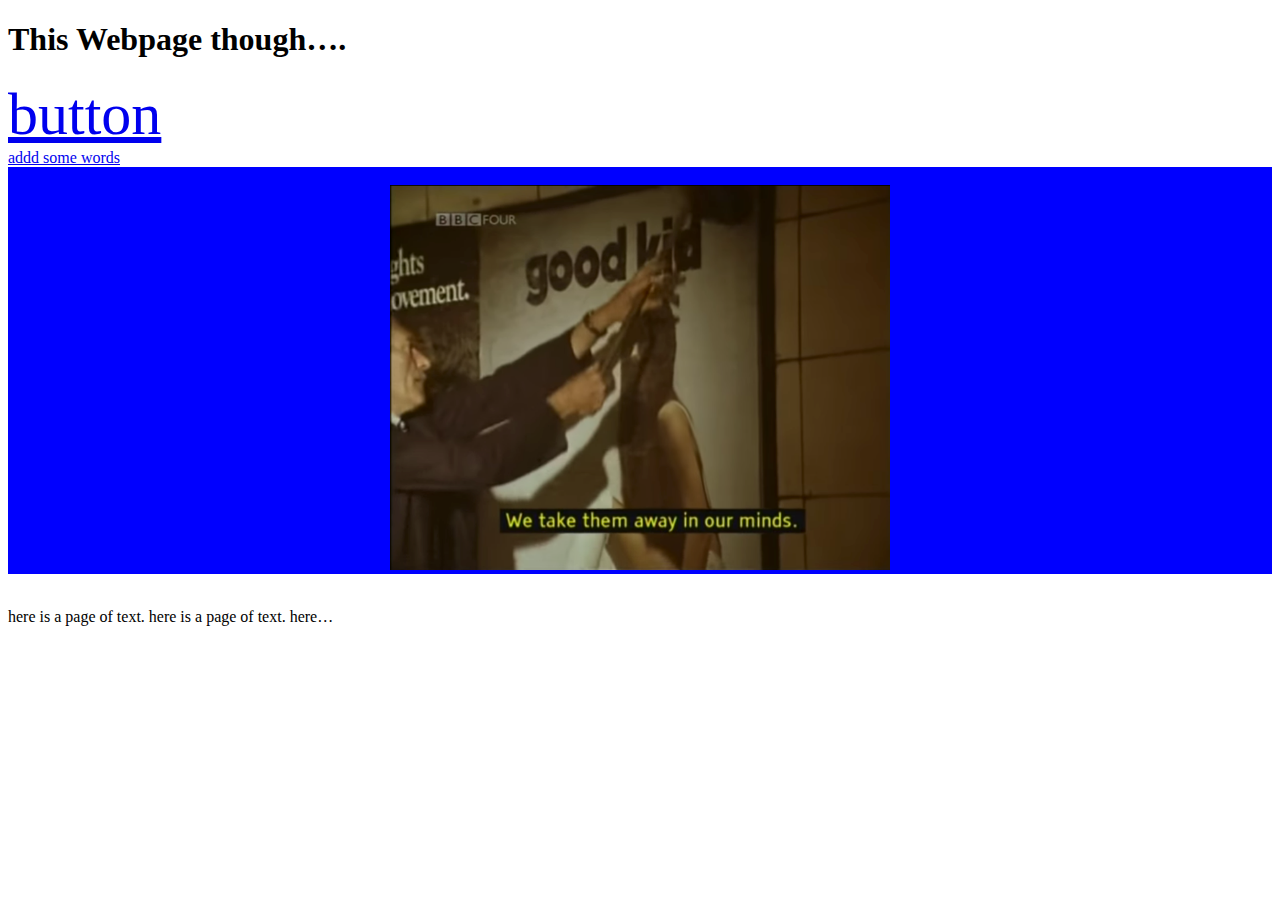
<file: week01/code/index.html>
<!DOCTYPE html>
<html>
<head>
		<title> 🖥 Intro to Web - Week 01</title>
	</head>
 <body>
 <h1>
 This Webpage though….
 </h1>
 <a href = "potato.html" style= "font-size: 60px;"> button</a>
 <br>
 <a href = "https://www.google.com/"> addd some words</a>
 <div style="text-align: center; background-color: blue;"> 
  <br>
  <img src = "berger.png" width=500px></div>
  <br>
   <!-- <a href="https://www.youtube.com/watch?v=PeonBmeFR8o&feature=emb_logo" target="_blank"><img src = "beyonce.png" width=650px></a> -->
 

 <p>
 here is a page of text. here is a page of text. here…
 </p>

 </body>
</html>
</file>
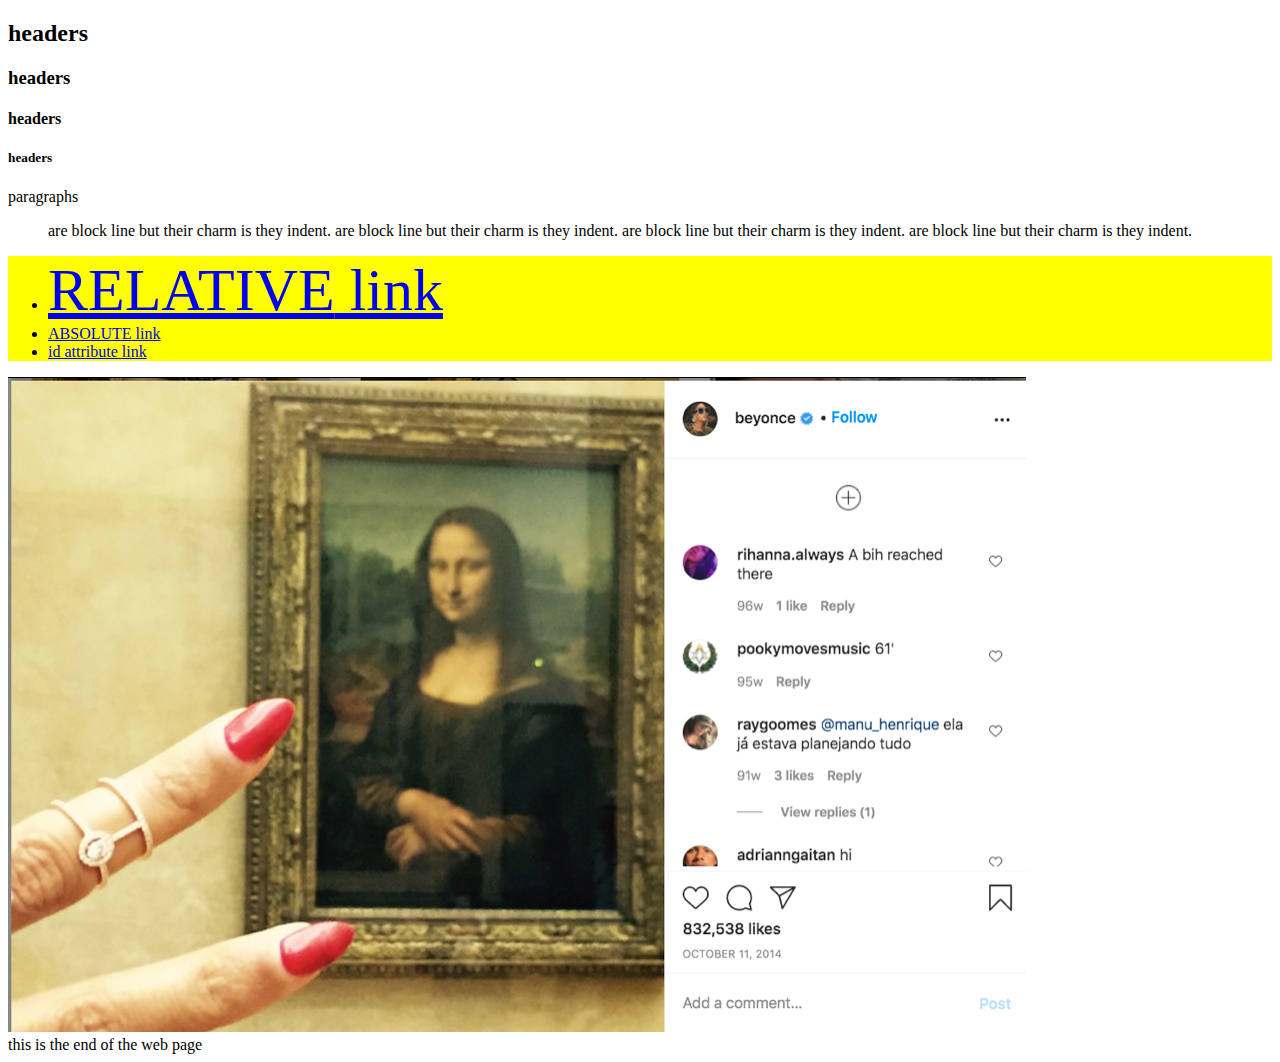
<file: week03/code/index.html>
<!DOCTYPE html>
<html>
 <head>
   <title> 🖥 Intro to HTML</title>
 </head>
 <body> 
  <!-- block: large blocks of content has height + width -->
  <h2>headers</h2>
  <h3>headers</h3>
  <h4>headers</h4>
  <h5>headers</h5>
  <p>paragraphs</p> 
  <blockquote>are block line but their charm is they indent.
   are block line but their charm is they indent.
   are block line but their charm is they indent.
   are block line but their charm is they indent.
  </blockquote>
  <ul style="background-color:yellow">
   <li>
    <!-- this is a list item and is a child of the ul above which is blockline -->
   <a href="something.html" style="font-size: 60px;" alt="click here for intro to CSS code"><bold>RELATIVE</bold> link</a>
   </li>
   <li><a href="https://www.youtube.com/watch?v=qcnnI6HD6DU"><bold>ABSOLUTE</bold> link</a></li>
   <li><a href="#theFoot">id attribute link</a></li>
  </ul>
  <img src="../../week01/code/beyonce.png">
  <footer id="theFoot"> this is the end of the web page</footer>
 </body>
</html>
</file>
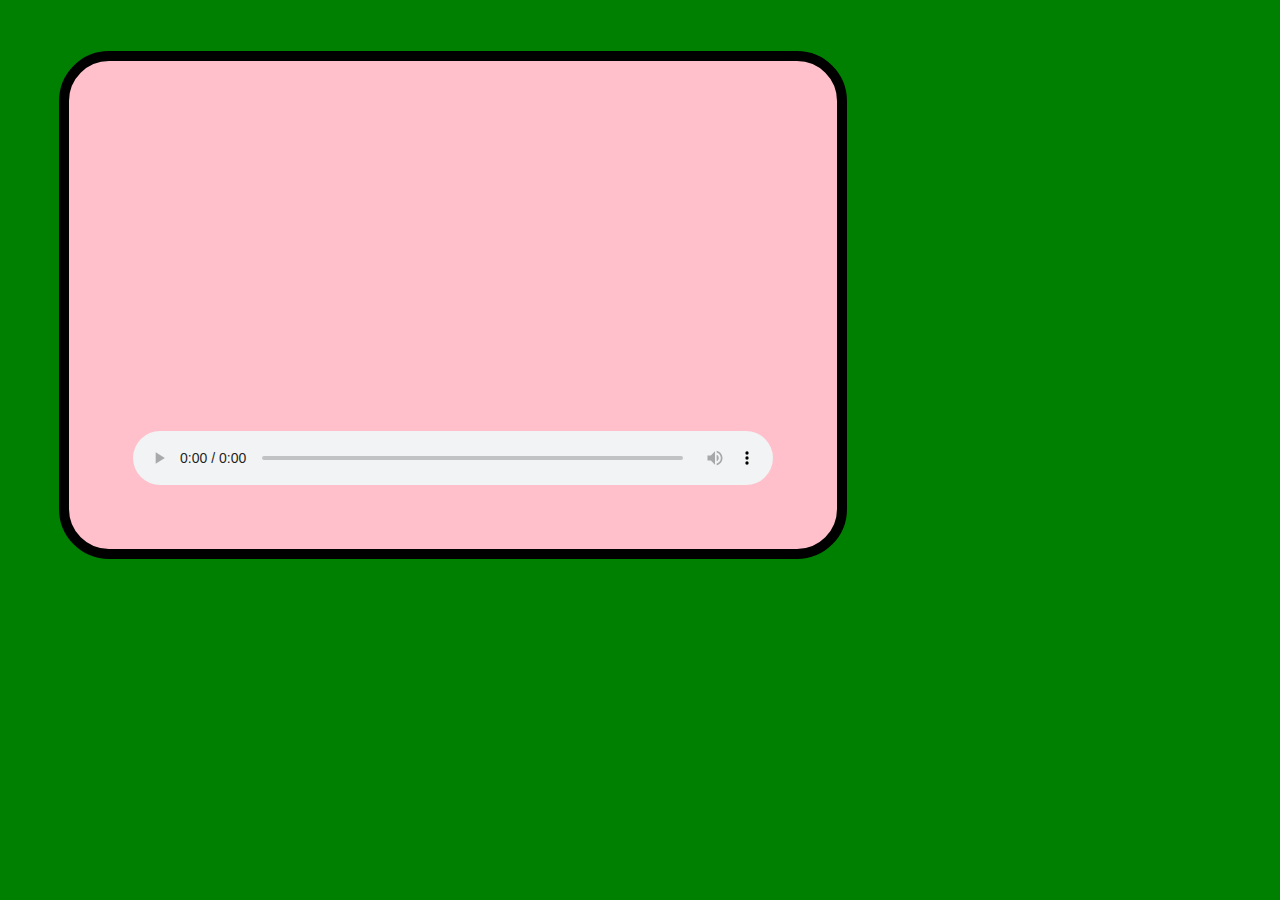
<file: week06/code/index.html>
<!DOCTYPE html>
<html>

	<head>
		<title> 🖥 Web Dev Week 06</title>
		<meta charset="utf-8">
		<meta name="viewport" content="width=device-width, initial-scale=1">
		<link rel="stylesheet" type="text/css" href="theStyle.css">
	</head>
	
	<body>
    <div>   
      <audio
      controls
      src="">
          Your browser does not support the
          <code>audio</code> element.
    </audio>

  <audio
    controls
    src="" id="theVisible">
  </audio>
</div>
 
    

    </body>	

 </html>
</file>
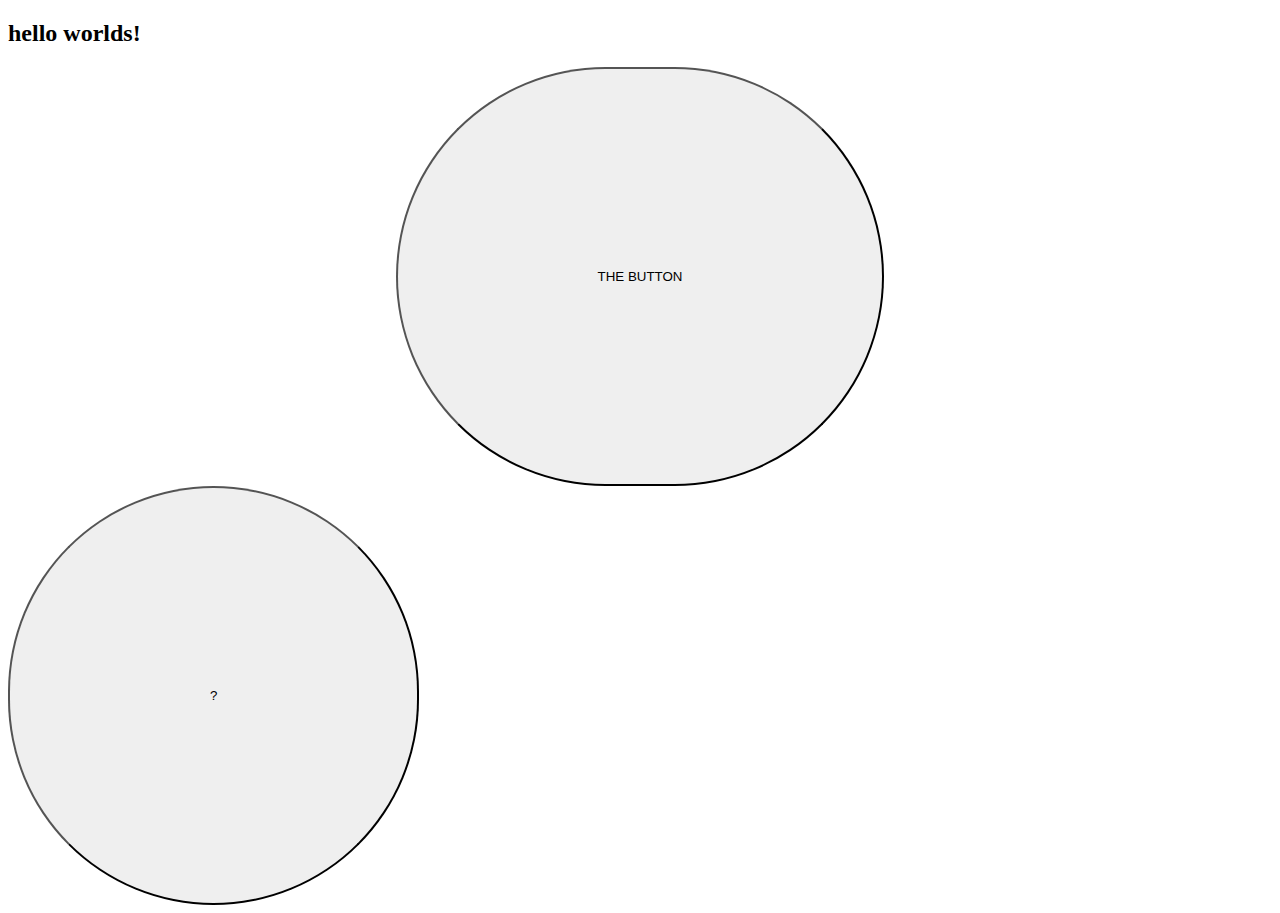
<file: week08/code/index.html>
<!DOCTYPE html>
<html>

	<head>
    <title> 🖥 Intro to Web Dev Week 08</title>
    <link rel="shortcut icon" type="image/png" href=""/>
    <meta name="viewport" content="user-scalable=no, width=device-width, initial-scale=1, maximum-scale=1">
    <meta charset="utf-8">
    <link rel="stylesheet" type="text/css" href="theStyle.css">
    <!-- <script src="https://cdn.jsdelivr.net/npm/p5@1.3.0/lib/p5.js"></script> -->
    <!-- <script src="aashna.js"></script> -->
    <script src="button.js" defer></script>
 </head>

 <body>
  <h2>hello worlds!</h2>
  <div> <button id = "myButton">THE BUTTON</button></div>
  <button id= "otherButton">?</button>

 
  </body>
</html>
</file>
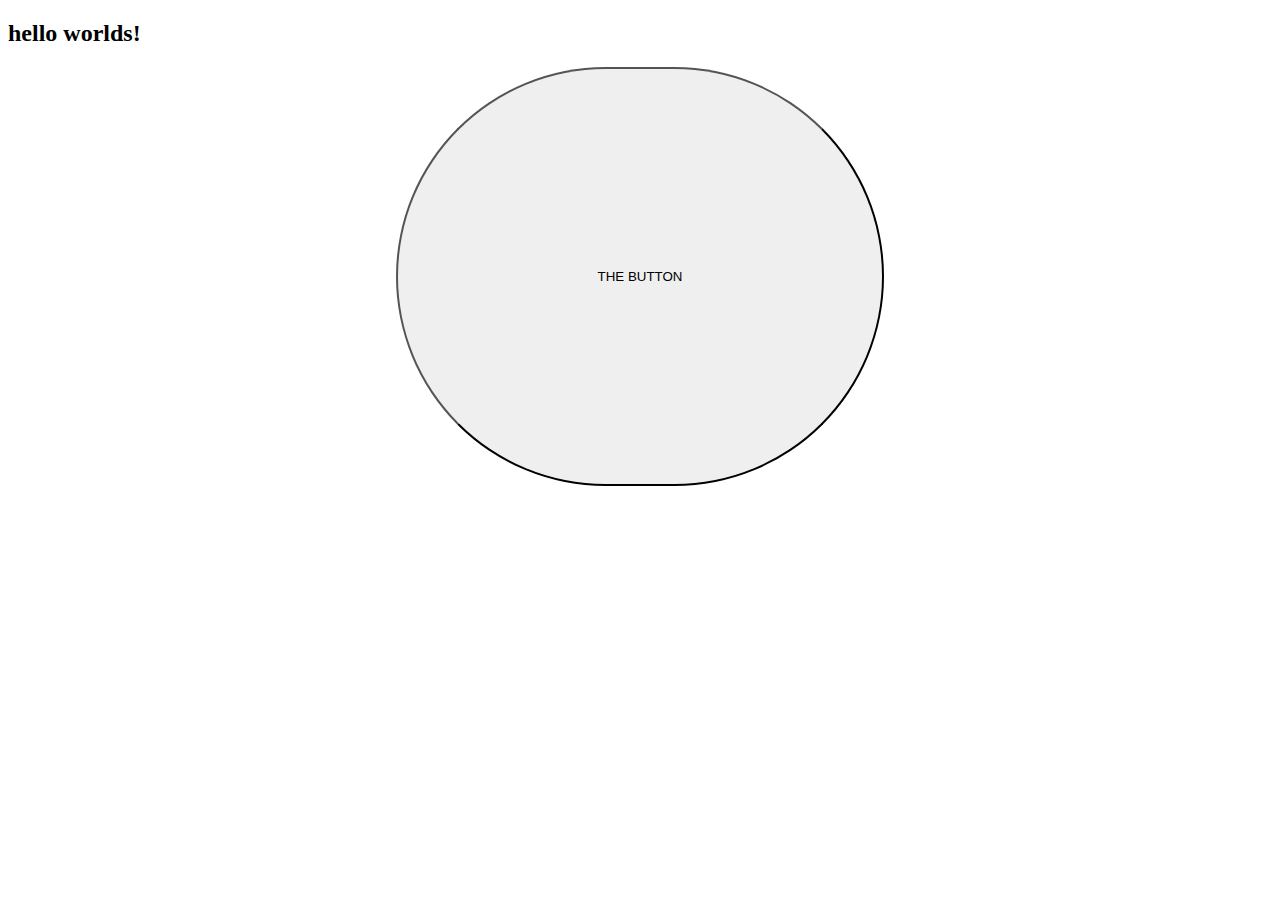
<file: week09/code/index.html>
<!DOCTYPE html>
<html>

	<head>
    <title> 🖥 Intro to Web Dev Week 09</title>
    <link rel="shortcut icon" type="image/png" href=""/>
    <meta name="viewport" content="user-scalable=no, width=device-width, initial-scale=1, maximum-scale=1">
    <meta charset="utf-8">
    <link rel="stylesheet" type="text/css" href="theStyle.css">
    <script src="theMedium.js" defer></script>
 </head>

 <body>
  <h2>hello worlds!</h2>
  <div> <button id = "myButton">THE BUTTON</button></div>
  <!-- <button id= "otherButton">?</button> -->

 
  </body>
</html>
</file>
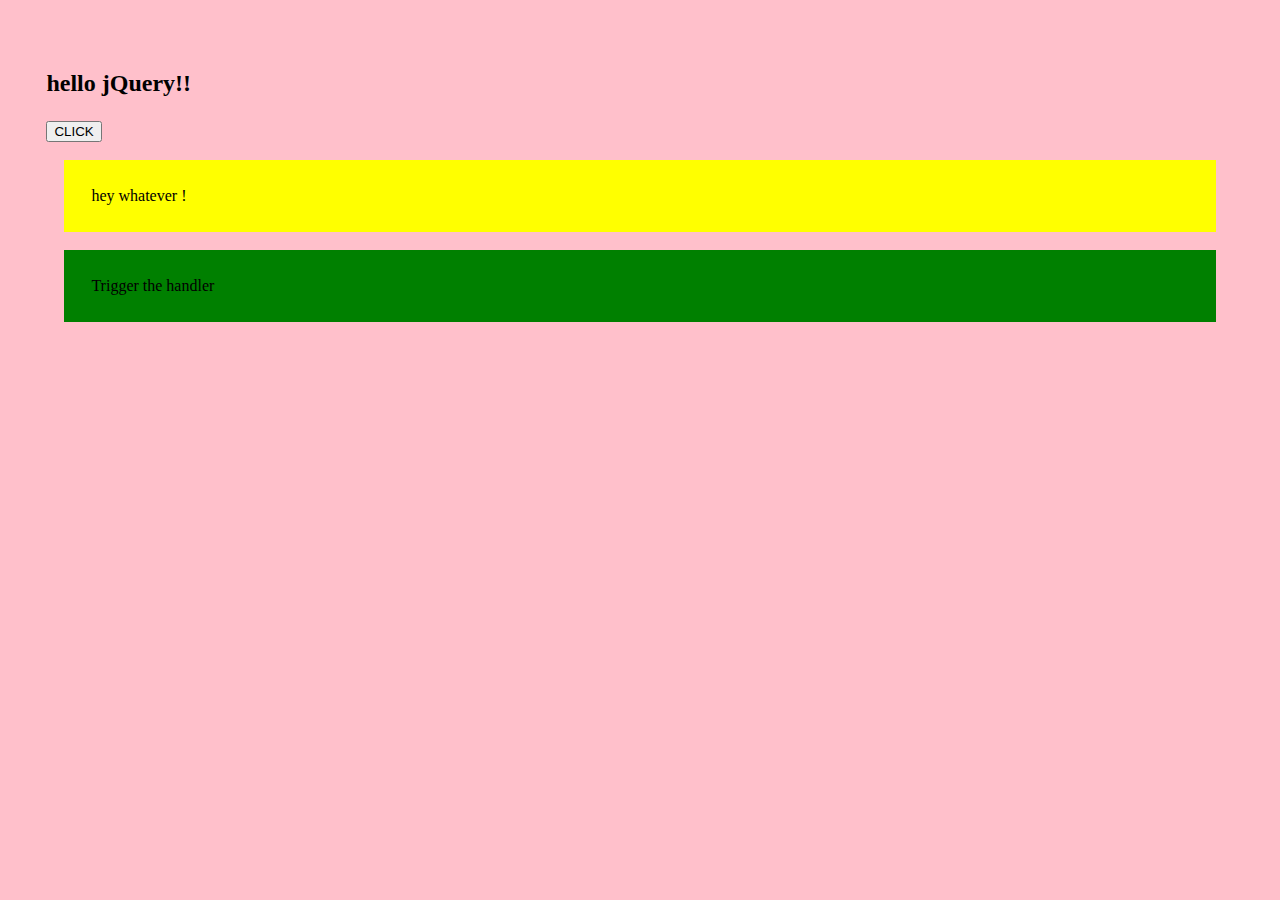
<file: week10/code/index.html>
<!DOCTYPE html>
<html>

    <head>
        <title> 🖥 Intro to Web Dev Week 10 + 11</title>
        <link rel="shortcut icon" type="image/jpg" href="http://oldobjectsnewideas.com/reb.jpg" />
        <meta name="viewport" content="user-scalable=no, width=device-width, initial-scale=1, maximum-scale=1">
        <meta charset="utf-8">
        <script src="https://code.jquery.com/jquery-3.6.0.js"></script>
        <script src="theMachine.js" defer></script>
        <link rel="stylesheet" type="text/css" href="theStyle.css">
    </head>

	<body>
        <h3>hello jQuery!!</h3>
        <h4></h4>
        <button id="myButton">CLICK</button>
      
        <div id="clickHere">
            hey whatever !
        </div>
        <div id="other">
            Trigger the handler
        </div>
	</body>

</html>
</file>
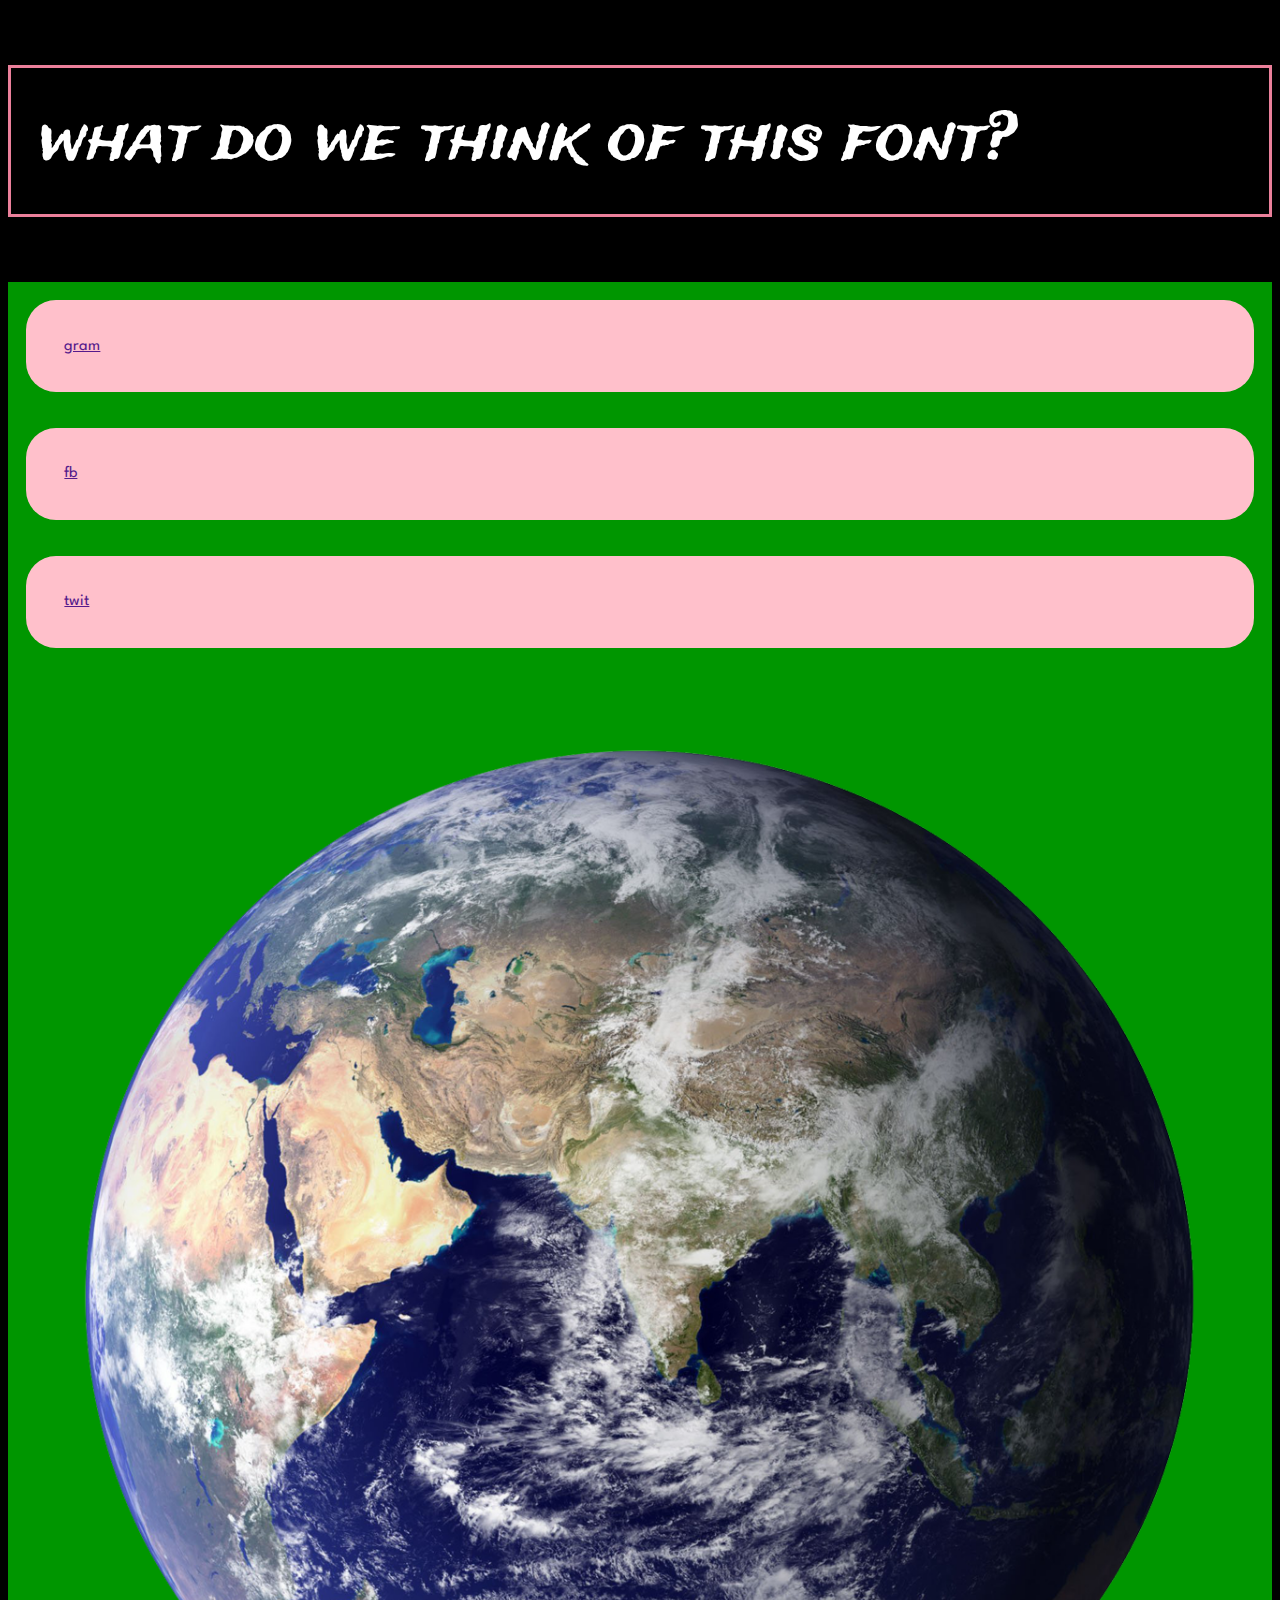
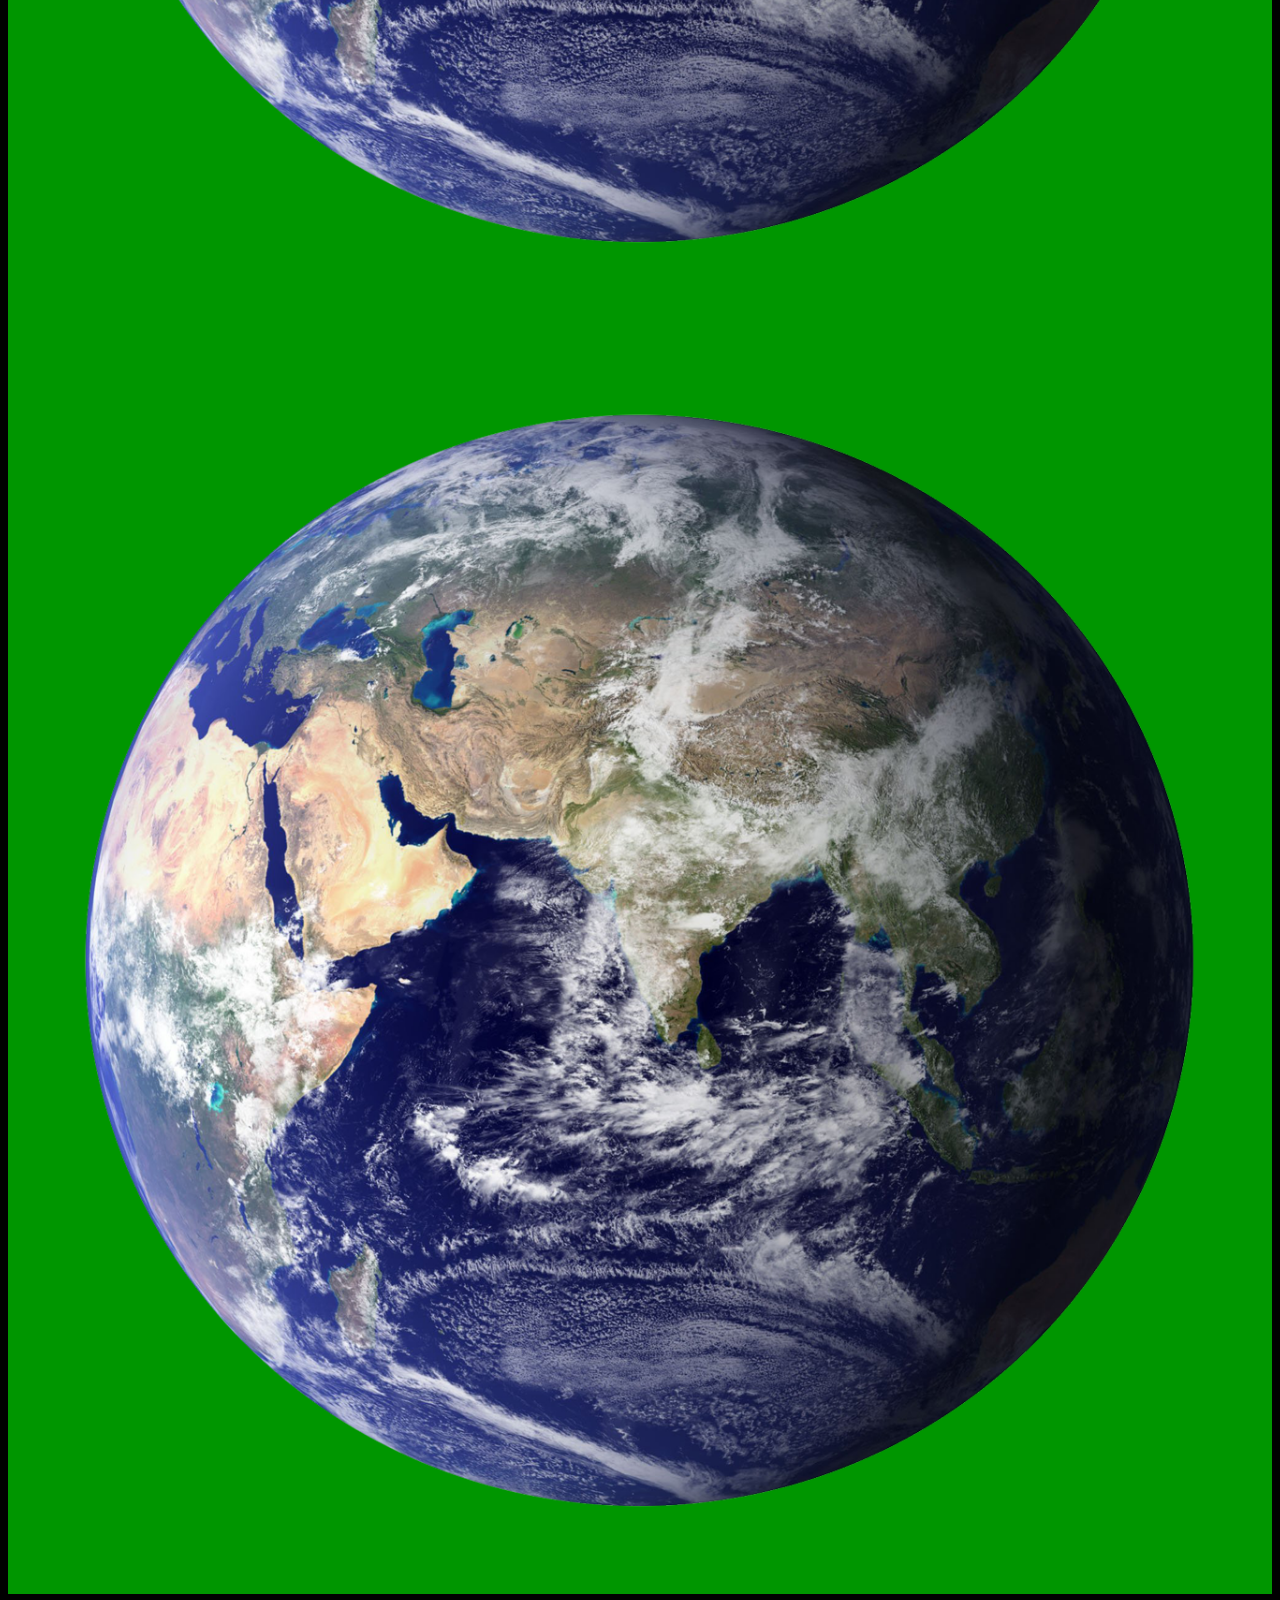
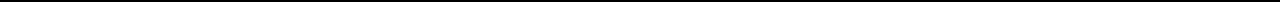
<file: week04/code/flex/index.html>
<!DOCTYPE html>
<html>

	<head>
		<title> 🖥 Web Dev Week 06</title>
		<!-- here loading in two fonts from google -->
		<link href="https://fonts.googleapis.com/css?family=Spartan|Trade+Winds&display=swap" rel="stylesheet">
<!-- what is this nxt line? -->
		<meta charset="utf-8">
		<meta name="viewport" content="width=device-width, initial-scale=1">
		<link rel="stylesheet" type="text/css" href="theStyle.css">
	</head>
	
	<body>
		<p>what do we think of this font? </p>

		<footer id="theFlex">
			<a href="" class="thisItem">gram</a>
			<a href="" class="thisItem">fb</a>
			<a href="" class="thisItem">twit</a>
			<img src="globe.png">
			<img src="globe.png">
		</footer>

		
	</body>
 </html>
</file>
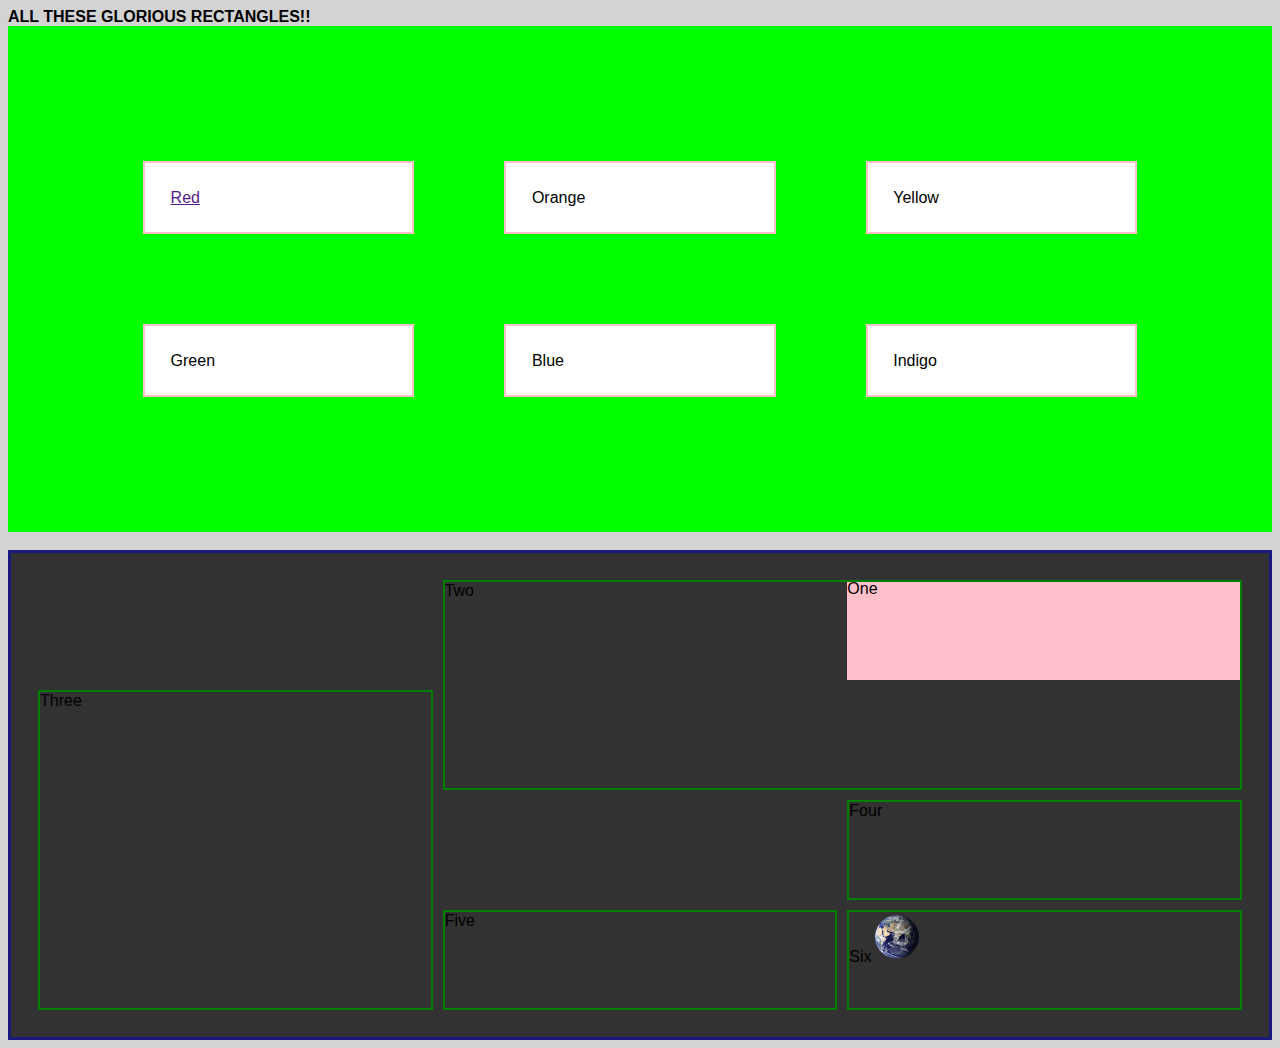
<file: week04/code/grid/index.html>
<!-- html + css adapted from: https://developer.mozilla.org/en-US/docs/Web/CSS/CSS_Grid_Layout */ -->
<!DOCTYPE html>
<html>
	<head>
		<title> 🖥 Web Dev Week 06</title>
		<!-- here loading in two fonts from google -->
		<link href="https://fonts.googleapis.com/css?family=Spartan|Trade+Winds&display=swap" rel="stylesheet">
<!-- what is this nxt line? -->
		<meta charset="utf-8">
		<meta name="viewport" content="width=device-width, initial-scale=1">
		<link rel="stylesheet" type="text/css" href="theStyle.css">
	</head>
 <body>
  <h4> All these glorious rectangles!!</h4>
<!-- section element: https://developer.mozilla.org/en-US/docs/Web/HTML/Element/section -->
  <section class="myRainbow">
   <div class="theColors"> <a href="">Red</a> </div>
   <div class="theColors"> Orange </div>
   <div class="theColors"> Yellow</div>
   <div class="theColors"> Green </div>
   <div class="theColors"> Blue </div>
   <div class="theColors"> Indigo</div>
  </section>

  <br>
  <section class="myWrapper">
   <div class="one">One</div>
   <div class="two">Two</div>
   <div class="three">Three</div>
   <div class="four">Four</div>
   <div class="five">Five</div>
   <!-- // what happens if the image is bigger? -->
   <div class="six">Six<img src="../flex/globe.png" width="50px">
   </div>
  </section>
 
 </body>
</html>
</file>
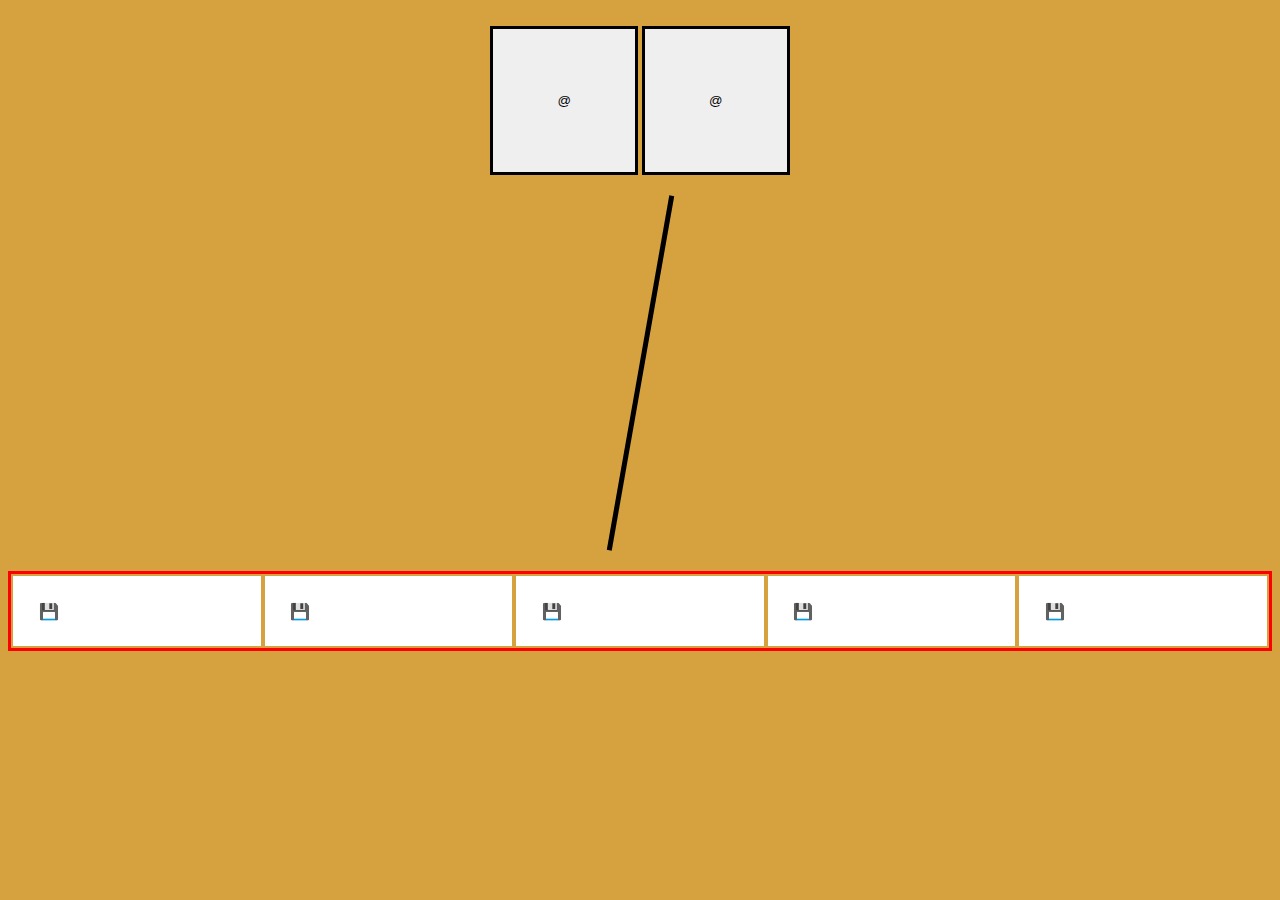
<file: week04/code/portrait/index.html>
<!DOCTYPE html>
<html>
 <head>
   <title> 🖥 Rebecca's portrait</title>
   <meta name="viewport" content="width=device-width, initial-scale=1">
   <link rel="stylesheet" type="text/css" href="theStyle.css">
   <meta charset = "utf-8">
 </head>
 <body> 
   <br>
     <div id="theEyes"> 
         <button>@</button>
        <button>
            @
        </button>
    </div>
    <br>
    <div id="theNose"></div>
    <br>
    <div id="theMouth"> 
        <p class="theTeeth">    💾    </p>
        <p class="theTeeth">      💾   </p>
        <p class="theTeeth">     💾     </p>
        <p class="theTeeth">   💾 </p>
        <p class="theTeeth">   💾      </p>
   </div>

 </body>
</html>
</file>
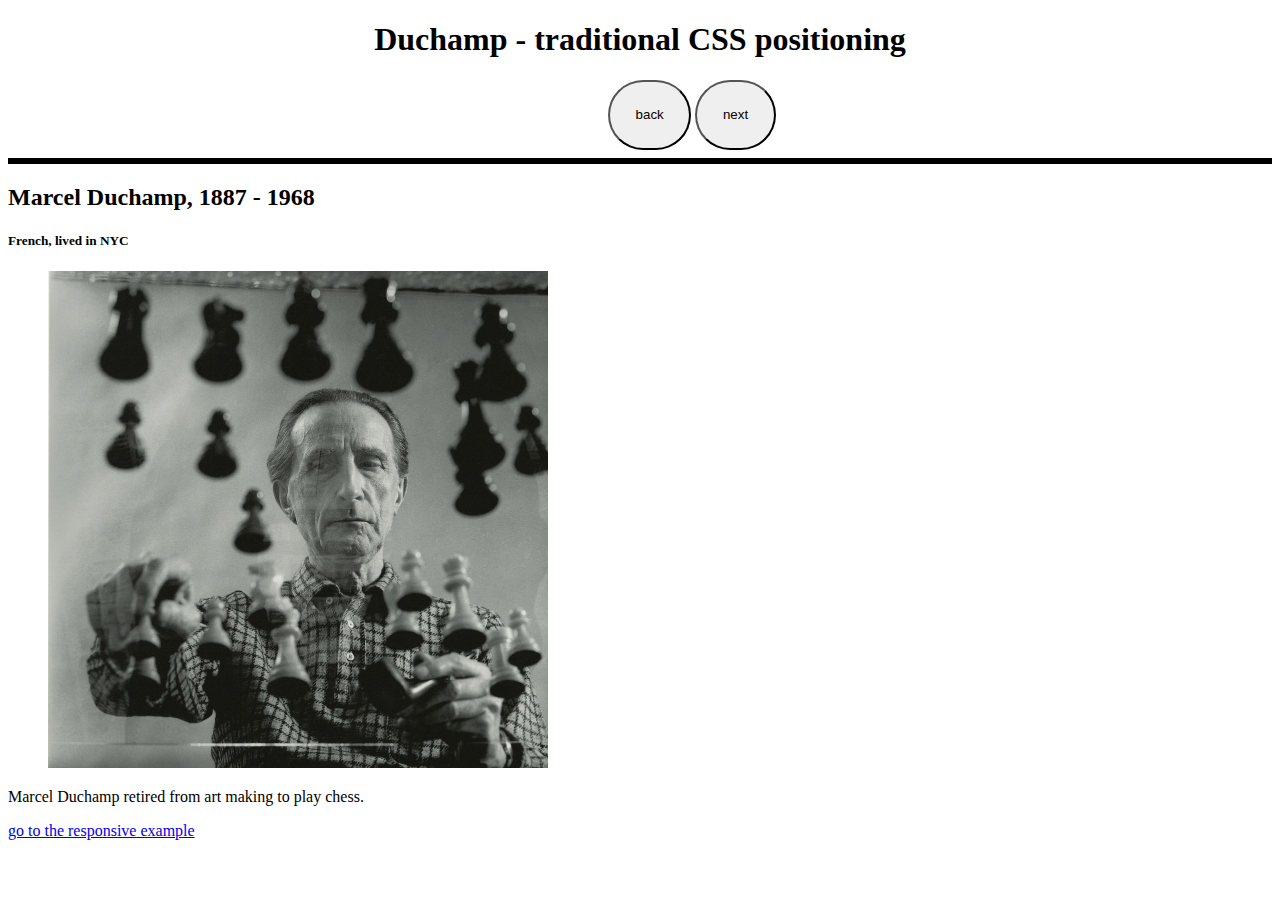
<file: week05/code/duchamp/index.html>
<!DOCTYPE html>

<head>
	<title> 🖥 Duchamp Presentation </title>
	<!-- you will need to link to the css file -->
	<link href="theStyle.css" rel="stylesheet" type="text/css">
</head>

<body>
  <h1>Duchamp - traditional CSS positioning</h1>

  <a href="slds/page4.html"> <button>back</button></a>
  <a href="slds/page2.html"> <button>next</button></a>



  <hr>
  <h2>Marcel Duchamp, 1887 - 1968</h2>
  <h5> French, lived in NYC</h5>
  <figure><img src="imgs/duchampChess.jpg"></figure>  
  <p>Marcel Duchamp retired from art making to play chess.</p>
<div>message</div>
</body>

<footer><a href="rspnsvDchmp.html">go to the responsive example</a></footer>
</html>
</file>
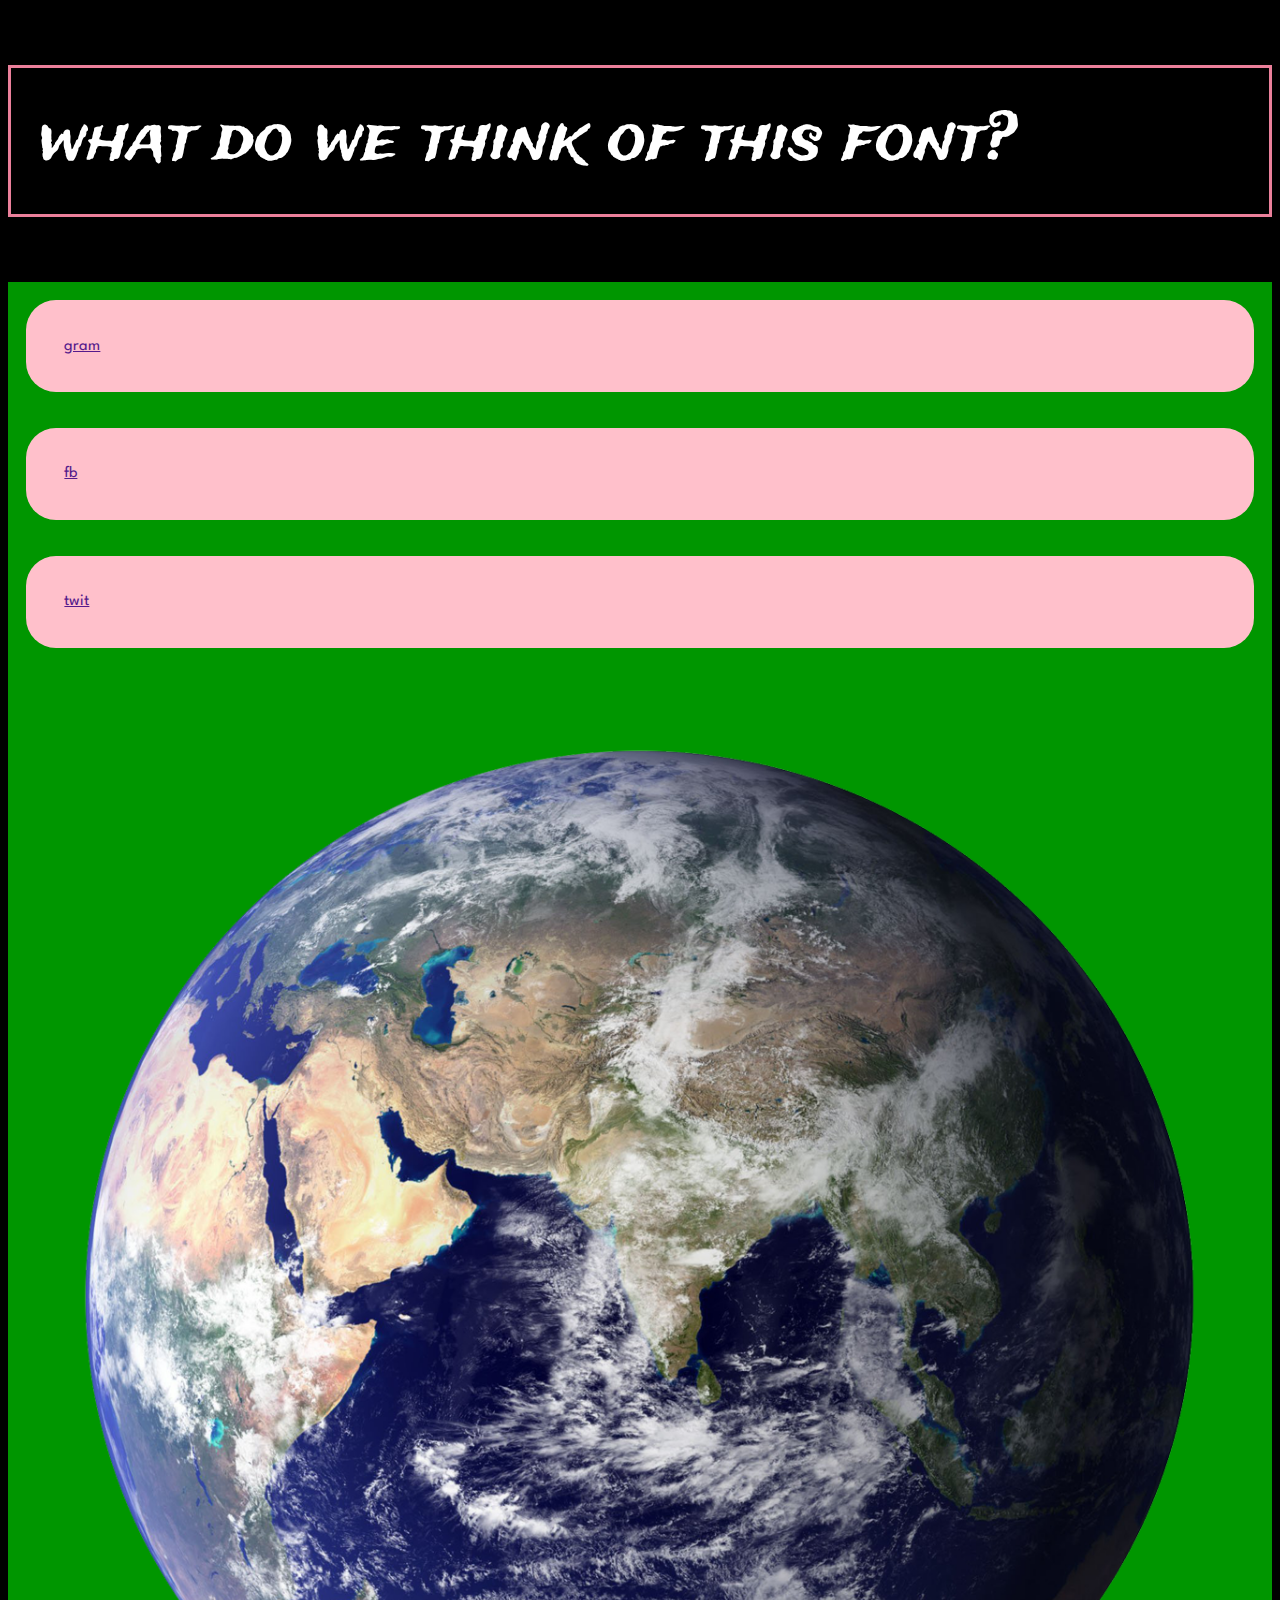
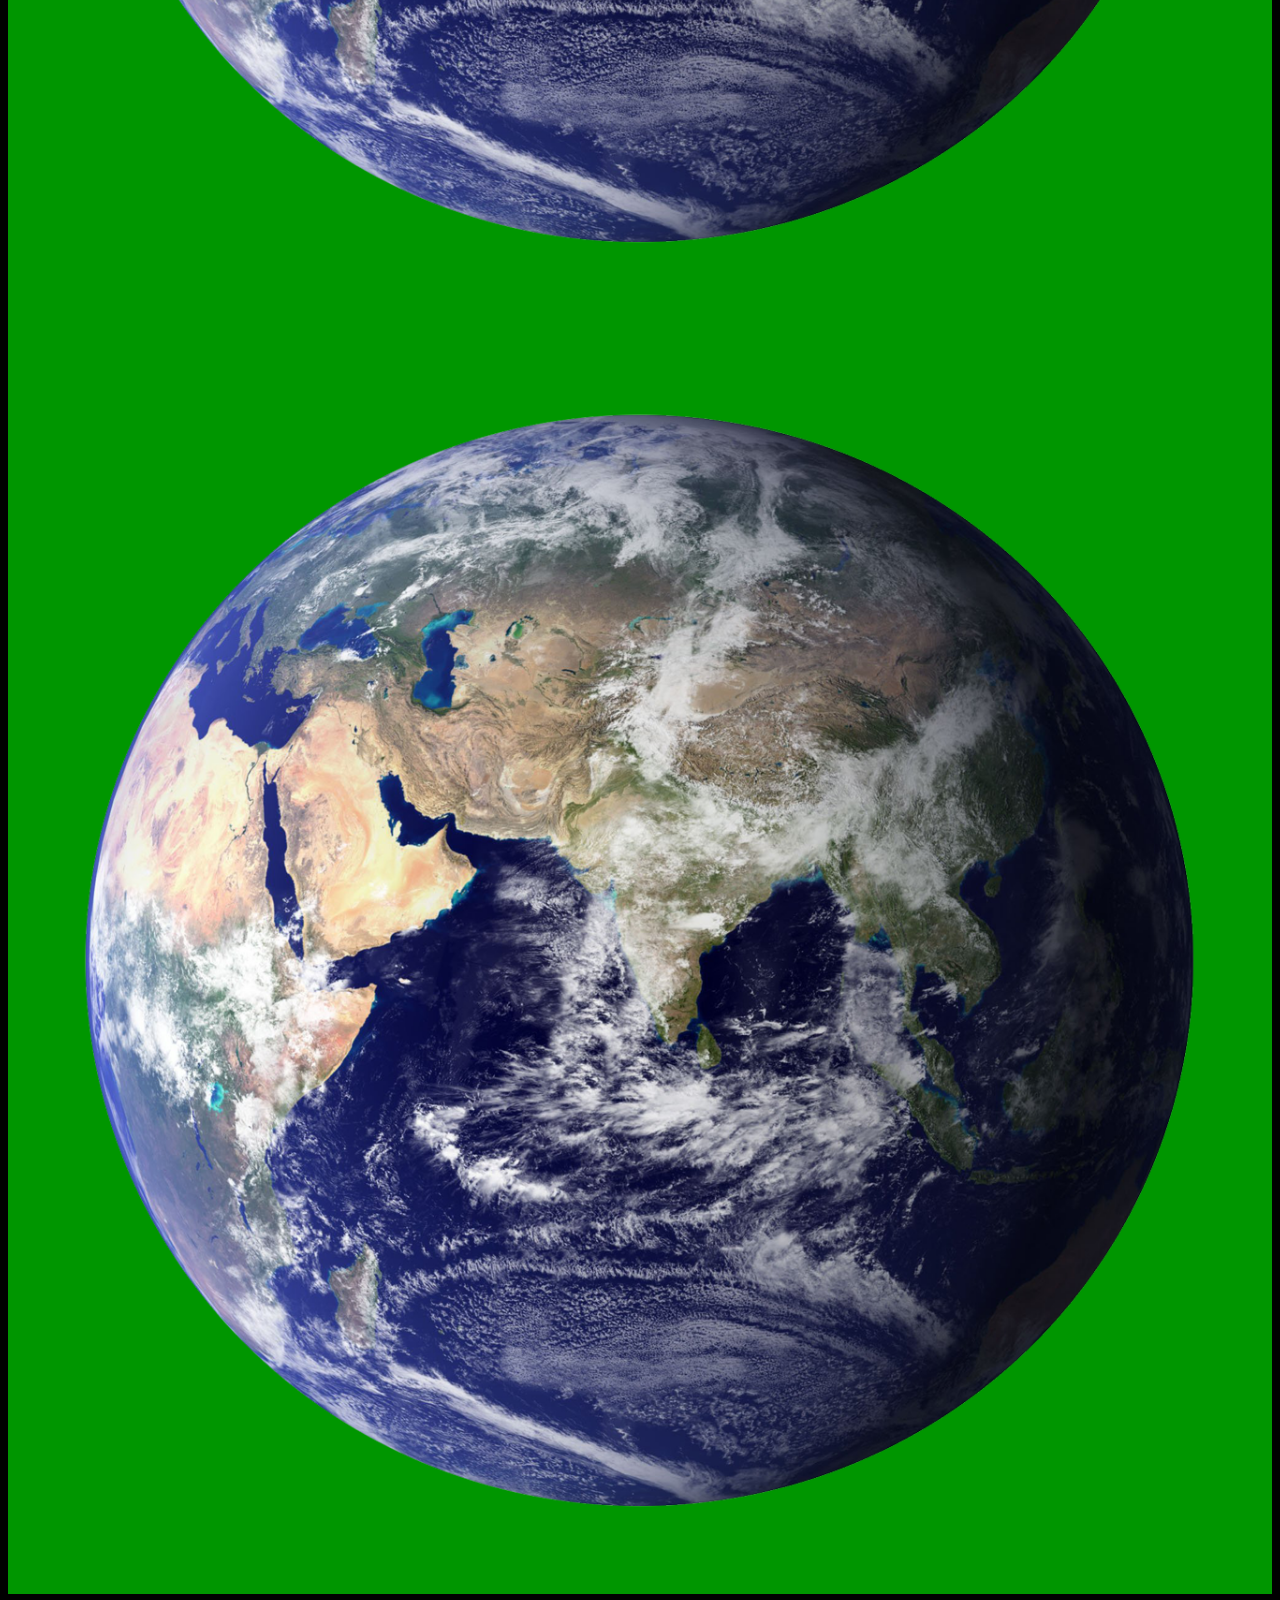
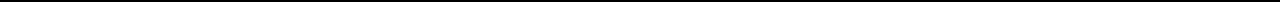
<file: week05/code/flex/index.html>
<!DOCTYPE html>
<html>

	<head>
		<title> 🖥 Web Dev Week 05</title>
		<!-- here loading in two fonts from google -->
		<link href="https://fonts.googleapis.com/css?family=Spartan|Trade+Winds&display=swap" rel="stylesheet">
<!-- what is this nxt line? -->
		<meta charset="utf-8">
		<meta name="viewport" content="width=device-width, initial-scale=1">
		<link rel="stylesheet" type="text/css" href="theStyle.css">
	</head>
	
	<body>
		<p>what do we think of this font? </p>
		<footer id="theFlex">
			<a href="" class="thisItem">gram</a>
			<a href="" class="thisItem">fb</a>
			<a href="" class="thisItem">twit</a>
			<img src="globe.png">
			<img src="globe.png">
		</footer>

		
	</body>
 </html>
</file>
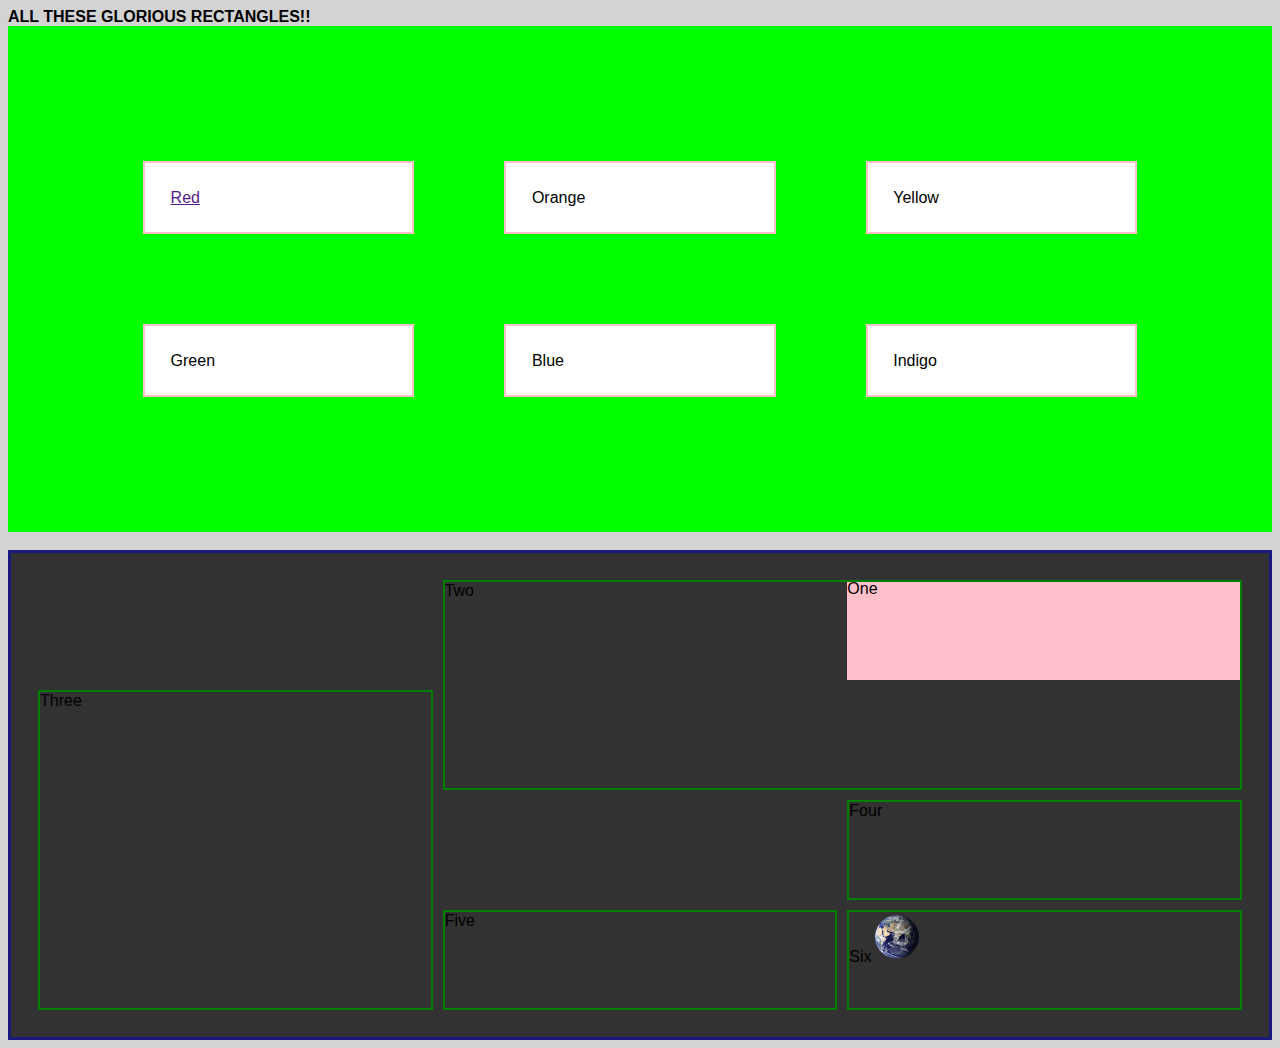
<file: week05/code/grid/index.html>
<!-- html + css adapted from: https://developer.mozilla.org/en-US/docs/Web/CSS/CSS_Grid_Layout */ -->
<!DOCTYPE html>
<html>
	<head>
		<title> 🖥 Web Dev Week 05</title>
		<!-- here loading in two fonts from google -->
		<link href="https://fonts.googleapis.com/css?family=Spartan|Trade+Winds&display=swap" rel="stylesheet">
<!-- what is this nxt line? -->
		<meta charset="utf-8">
		<meta name="viewport" content="width=device-width, initial-scale=1">
		<link rel="stylesheet" type="text/css" href="theStyle.css">
	</head>
 <body>
  <h4> All these glorious rectangles!!</h4>
<!-- section element: https://developer.mozilla.org/en-US/docs/Web/HTML/Element/section -->
  <section class="myRainbow">
   <div class="theColors"> <a href="">Red</a> </div>
   <div class="theColors"> Orange </div>
   <div class="theColors"> Yellow</div>
   <div class="theColors"> Green </div>
   <div class="theColors"> Blue </div>
   <div class="theColors"> Indigo</div>
  </section>

  <br>
  <section class="myWrapper">
   <div class="one">One</div>
   <div class="two">Two</div>
   <div class="three">Three</div>
   <div class="four">Four</div>
   <div class="five">Five</div>
   <!-- // what happens if the image is bigger? -->
   <div class="six">Six<img src="../flex/globe.png" width="50px">
   </div>
  </section>
 
 </body>
</html>
</file>
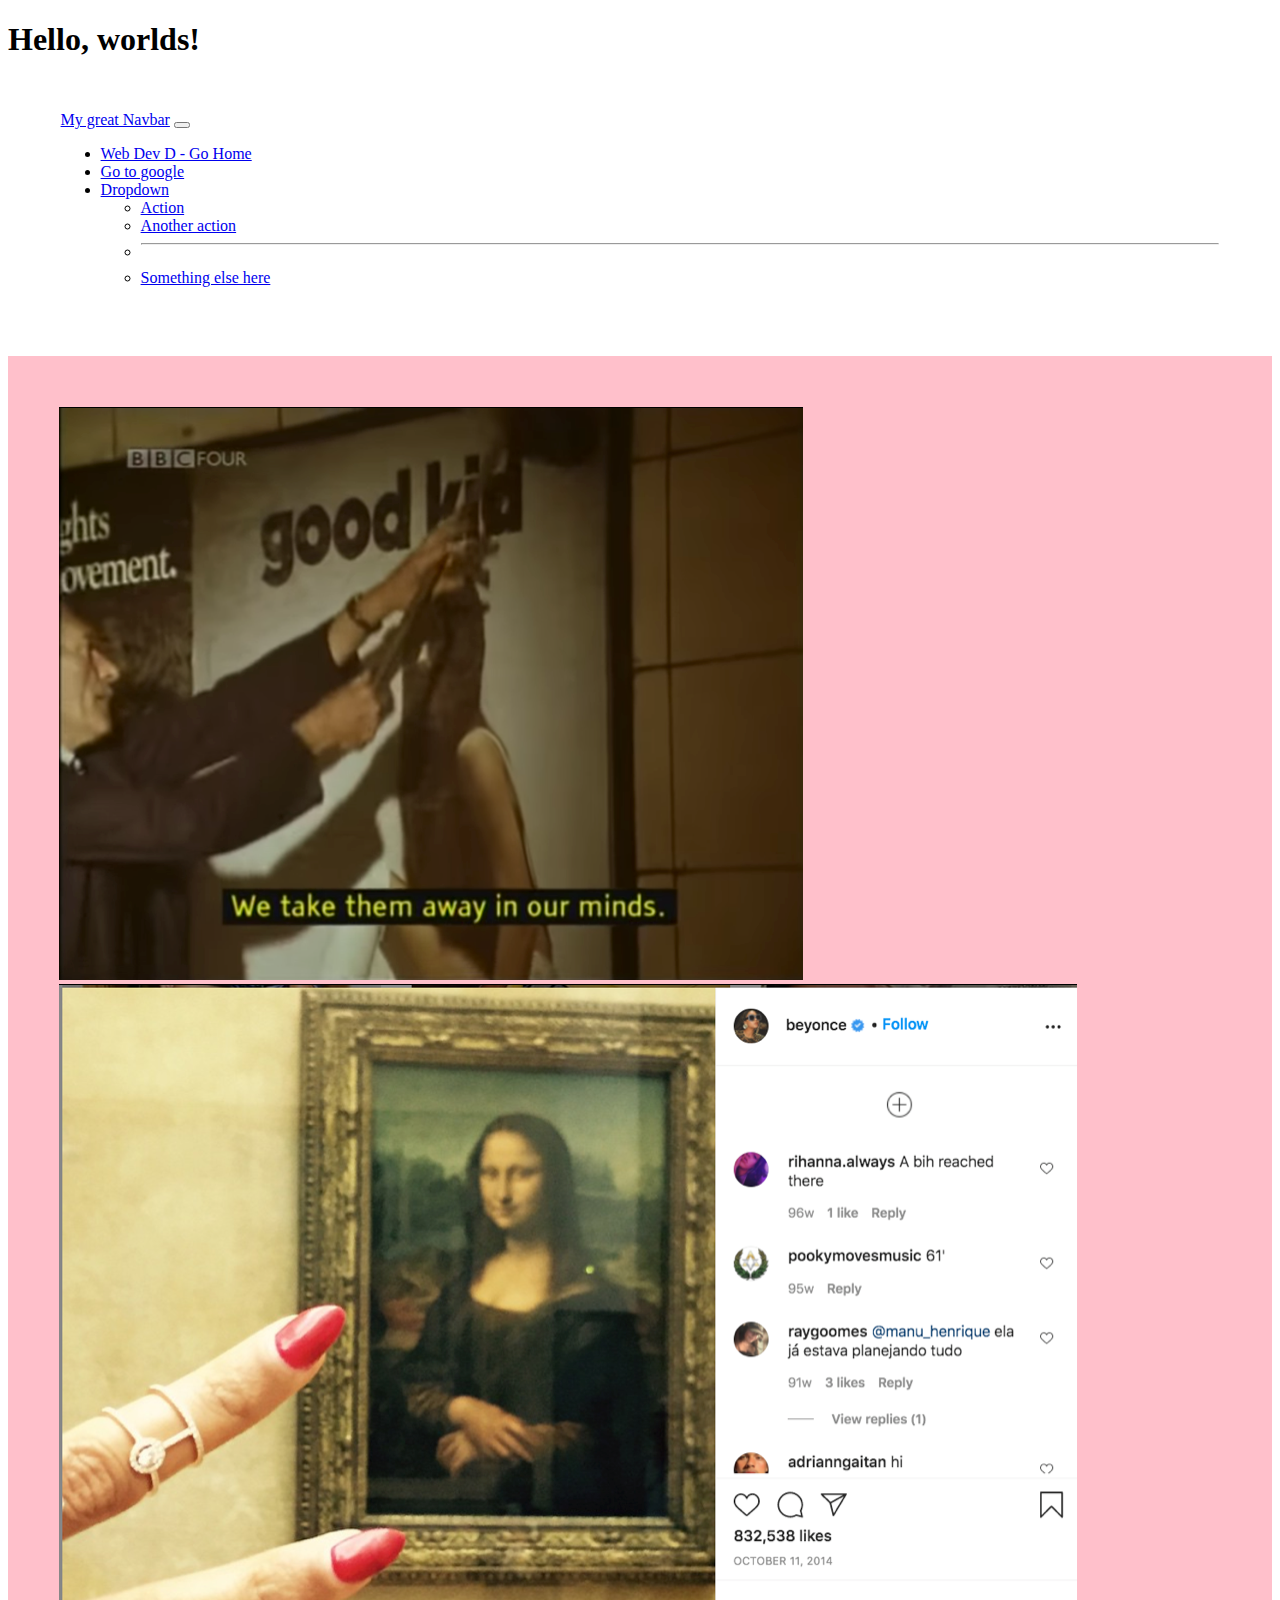
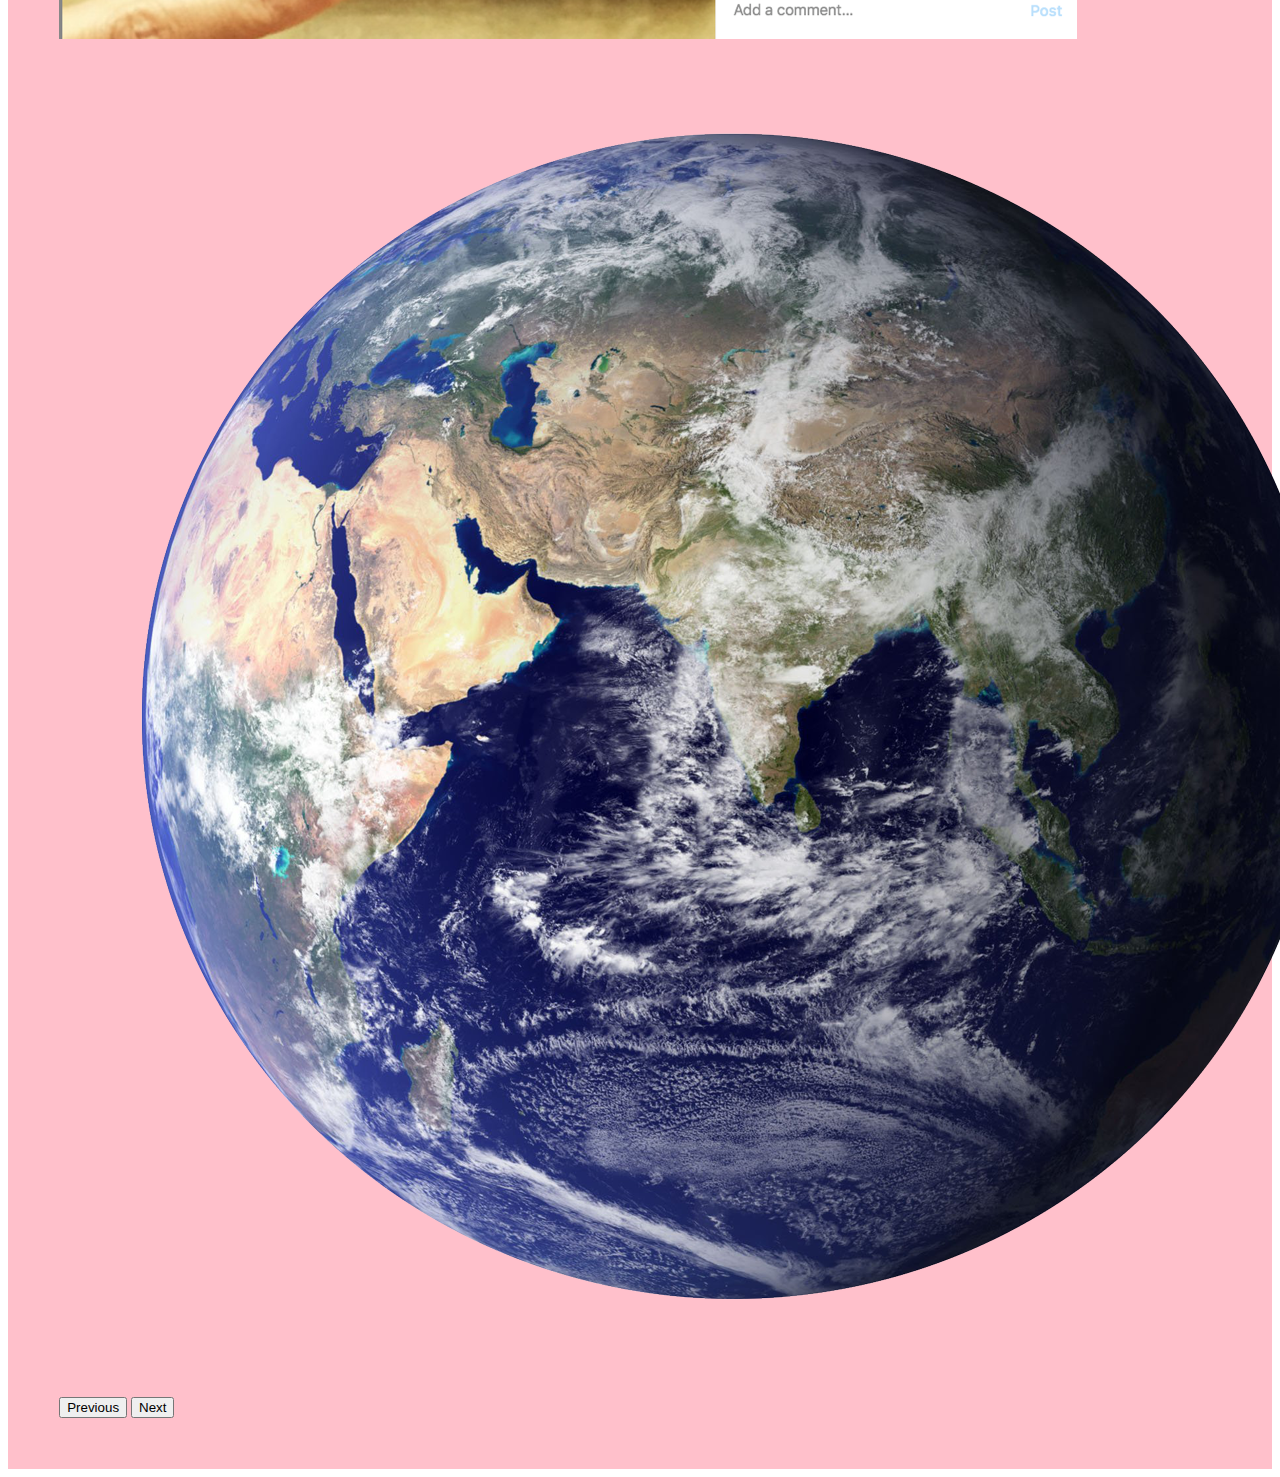
<file: week12/code/bootstrap/index.html>
<!doctype html>
<html lang="en">
  <head>
    <!-- Required meta tags -->
    <meta charset="utf-8">
    <meta name="viewport" content="width=device-width, initial-scale=1">

    <!-- Bootstrap CSS -->
    <link href="https://cdn.jsdelivr.net/npm/bootstrap@5.0.0-beta3/dist/css/bootstrap.min.css" rel="stylesheet" integrity="sha384-eOJMYsd53ii+scO/bJGFsiCZc+5NDVN2yr8+0RDqr0Ql0h+rP48ckxlpbzKgwra6" crossorigin="anonymous">

    <title>web dev week 12 - bootstrap!!</title>
    <link href="myStyle.css" rel="stylesheet">
  </head>
  <body>
    <!-- this is a bootstarp header - notice it has styling!! -->
    <h1>Hello, worlds!</h1>
    <!-- make a blue navbar -->
    <!-- https://getbootstrap.com/docs/4.0/components/navbar/#color-schemes -->
    <nav class="navbar navbar-expand-lg navbar-light bg-primary">
        <div class="container-fluid">
          <a class="navbar-brand" href="#">My great Navbar</a>
          <button class="navbar-toggler" type="button" data-bs-toggle="collapse" data-bs-target="#navbarSupportedContent" aria-controls="navbarSupportedContent" aria-expanded="false" aria-label="Toggle navigation">
            <span class="navbar-toggler-icon"></span>
          </button>
          <div class="collapse navbar-collapse" id="navbarSupportedContent">
            <ul class="navbar-nav me-auto mb-2 mb-lg-0">
              <li class="nav-item">
                <a class="nav-link active" aria-current="page" href="https://github.com/IDMNYU/webDev_D_Spring2021">Web Dev D - Go Home</a>
              </li>
              <li class="nav-item">
                <a class="nav-link" href="http://www.google.com">Go to google</a>
              </li>
                    <!-- make a drop down menu item -->
              <li class="nav-item dropdown">
                <a class="nav-link dropdown-toggle" href="#" id="navbarDropdown" role="button" data-bs-toggle="dropdown" aria-expanded="false">
                  Dropdown
                </a>
                <ul class="dropdown-menu" aria-labelledby="navbarDropdown">
                  <li><a class="dropdown-item" href="#">Action</a></li>
                  <li><a class="dropdown-item" href="#">Another action</a></li>
                  <li><hr class="dropdown-divider"></li>
                  <li><a class="dropdown-item" href="#">Something else here</a></li>
                </ul>
              </li>
            </ul>
           
          </div>
        </div>
      </nav>
      <main>
      <div id="carouselExampleControls" class="carousel slide" data-bs-ride="carousel">
        <div class="carousel-inner">
          <div class="carousel-item active">
            <img src="berger.png" class="d-block w-100" alt="berger">
          </div>
          <div class="carousel-item">
            <img src="beyonce.png" class="d-block w-100" alt="yonce went to the louver">
          </div>
          <div class="carousel-item">
            <img src="globe.png" id="globe" class="d-block w-100" alt="the earth">
          </div>
        </div>
        <button class="carousel-control-prev" type="button" data-bs-target="#carouselExampleControls" data-bs-slide="prev">
          <span class="carousel-control-prev-icon" aria-hidden="true"></span>
          <span class="visually-hidden">Previous</span>
        </button>
        <button class="carousel-control-next" type="button" data-bs-target="#carouselExampleControls" data-bs-slide="next">
          <span class="carousel-control-next-icon" aria-hidden="true"></span>
          <span class="visually-hidden">Next</span>
        </button>
      </div>
    </main>
      <!--  -->

    <!-- Optional JavaScript; choose one of the two! -->

    <!-- Option 1: Bootstrap Bundle with Popper -->
    <script src="https://cdn.jsdelivr.net/npm/bootstrap@5.0.0-beta3/dist/js/bootstrap.bundle.min.js" integrity="sha384-JEW9xMcG8R+pH31jmWH6WWP0WintQrMb4s7ZOdauHnUtxwoG2vI5DkLtS3qm9Ekf" crossorigin="anonymous"></script>

    <!-- Option 2: Separate Popper and Bootstrap JS -->
    <!--
    <script src="https://cdn.jsdelivr.net/npm/@popperjs/core@2.9.1/dist/umd/popper.min.js" integrity="sha384-SR1sx49pcuLnqZUnnPwx6FCym0wLsk5JZuNx2bPPENzswTNFaQU1RDvt3wT4gWFG" crossorigin="anonymous"></script>
    <script src="https://cdn.jsdelivr.net/npm/bootstrap@5.0.0-beta3/dist/js/bootstrap.min.js" integrity="sha384-j0CNLUeiqtyaRmlzUHCPZ+Gy5fQu0dQ6eZ/xAww941Ai1SxSY+0EQqNXNE6DZiVc" crossorigin="anonymous"></script>
    -->
  </body>
</html>
</file>
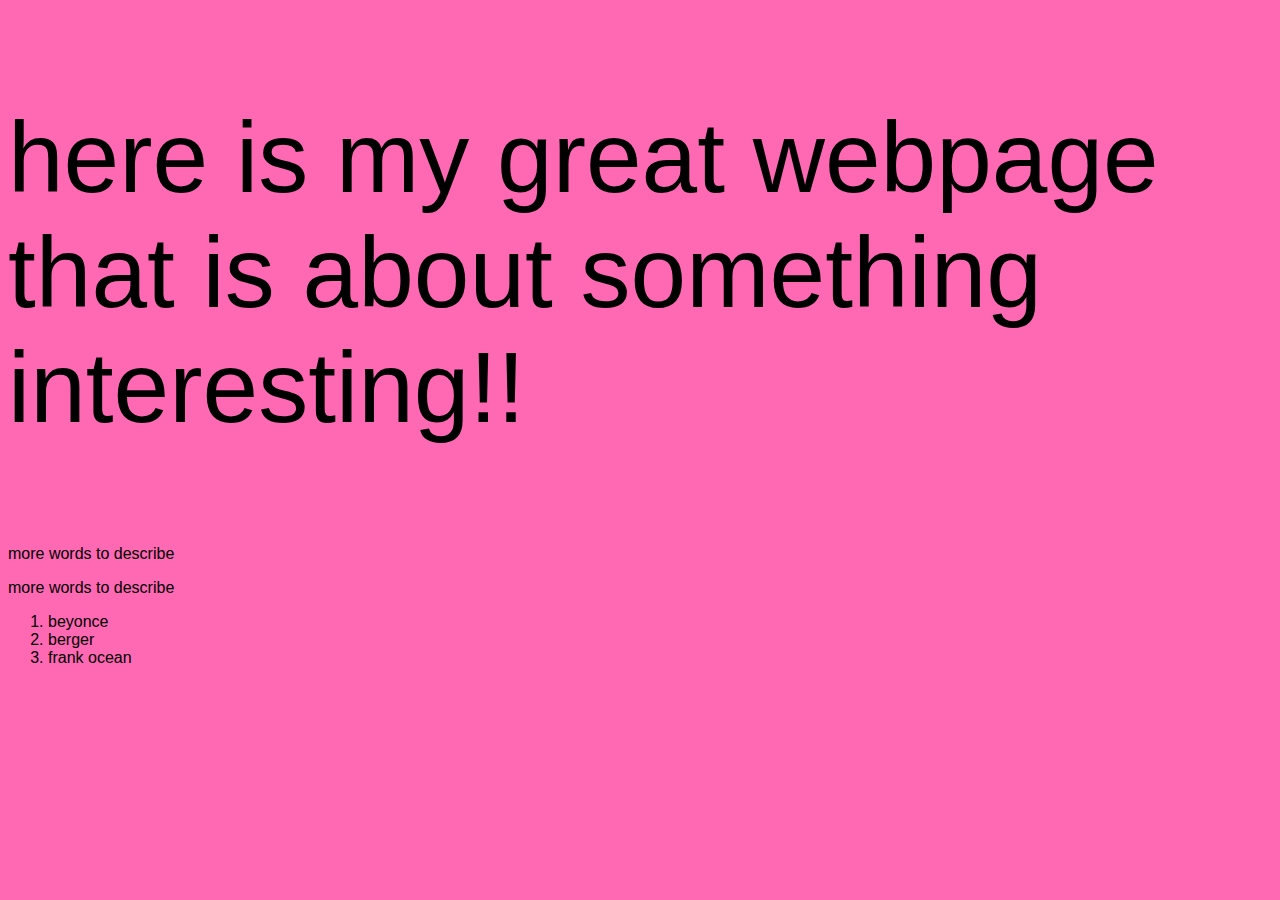
<file: week01/code/potato.html>
<!DOCTYPE html>
<html>
<head>
		<title> 🖥 Inro to Web - week 01</title>
	</head>
 <body style="background-color: hotpink; font-family:sans-serif">
<p style="font-size: 100px"> here is my great webpage that is about something interesting!!</p>
<p>more words to describe</p>
<p>more words to describe</p>
<ol>
 <li> beyonce </li>
 <li> berger</li>
 <li> frank ocean </li>

</ol>

 </body>
</html>
</file>
<file: week06/code/theStyle.css>
body {
    background-color: green;
}

audio {
    display: block;
    background-color: pink;
    border: solid 10px black;
    border-radius: 50px;
    padding: 5vw;
    margin: 4vw;
    width: 50vw;
    height: 40vh;

}

#theVisible {
    background-color: yellow;
    display: none;
}
</file>
<file: week08/code/theStyle.css>
div {
    display: flex;
}
   
button {
    padding: 200px;
    border-radius: 250px;
    margin-left: auto;
    margin-right: auto;

}

   
button:hover {
    background-color: rgb(255,0,0);
    border: 5px solid rgb(0,0,0);
}
</file>
<file: week09/code/theStyle.css>
div {
    display: flex;
}
   
button {
    padding: 200px;
    border-radius: 250px;
    margin-left: auto;
    margin-right: auto;

}

   
button:hover {
    background-color: rgb(0,255,0);
    border: 5px solid rgb(0,0,0);
}
</file>
<file: week10/code/theStyle.css>
body {
    background-color: pink;
    padding: 3vw;
 }
    
h1 {
    box-sizing: content-box;
}
   

div {
    background-color: green;
    padding: 3vh;
    margin: 2vh;
}

h3 {
    font-size: 24px;
}

#clickHere {
    background-color: yellow;
}

#clickHere:hover {
    background-color: blue;
}
</file>
<file: week04/code/flex/theStyle.css>
body{
 background-color: black; 
 font-family: 'Spartan';
 color: white;
}

/* this is a media query: https://developer.mozilla.org/en-US/docs/Web/CSS/Media_Queries */
@media screen and (max-width: 500px){
	body {
  background-color:rgb(255,255,255);
  color: rgb(0,0,0);
	}

}


p {
  color: white;
  /* this font is being loaded into the head of the html via
  the Google Font API */
  font-family: 'Trade Winds';
  font-size: 65px;
  padding: 2vw;
  border: solid rgb(235, 128, 155);

}

#theFlex {
  background-color: rgb(0,150,0);
  /* height: 100px; */
  display: flex;
  flex-direction: column;
  /* align-items: center; */

}

.thisItem{
  padding: 3vw;
  margin: 2vh;
  background-color: pink;
  border-radius: 30px;
}

.thisItem:hover {
 background-color: white;

}

img {
  /* width: 20vw; */
  /* display:block; */
}
</file>
<file: week04/code/grid/theStyle.css>
/* HTML + CSS adapted from: https://developer.mozilla.org/en-US/docs/Web/CSS/CSS_Grid_Layout */


body {
	background-color: lightgrey;
	font-family: Helvetica, "Trebuchet MS", Verdana, sans-serif;
}

h4 {
display:inline;
	text-transform: uppercase;

}
.myRainbow {
	background-color: rgba(0,255,0);
	display: grid;
	grid-template-columns: repeat(3, 1fr);
	padding: 10vh;

}


.theColors {
	background-color: white;
	margin: 5vh;
 padding: 2vw;
	border: 2px solid pink;
}

.theColors:hover{
	background-color: pink;
}


#theFlex {
	display: flex;
	background-color: hotpink;
	justify-content: space-around;
	align-items: center;
	padding: 3vh;
}

.theFlexi {
	background-color: green;
	/* color:white; */
	padding: 1vw;
	text-decoration: none;
	font-size: 5vw;
}

.theFlexi:hover{
	color: yellow;
}


/*
// hardcoding each individual cell
// HTML + CSS adapted from: https://developer.mozilla.org/en-US/docs/Web/CSS/CSS_Grid_Layout */
.myWrapper {
 background-color: rgba(50,50,50);
 display: grid;
 grid-template-columns: repeat(3, 1fr);
 grid-gap: 10px;
 grid-auto-rows: minmax(100px, auto);
 padding: 3vh;
 border: 3px solid rgba(0,0,200,.5);

}

.myWrapper:hover {
 background-color: yellow;
}

.one {
	background-color: pink;
  grid-column: 3/ 3;
  grid-row: 1;
}


.two {
 border: 2px solid rgb(0, 128, 0, 1);
  grid-column: 2 / 4;
  grid-row: 1 / 3;
}

.two:hover {
 background-color: blue;
}

.three {
	 border: 2px solid rgb(0, 128, 0, 1);
  grid-column: 1;
  grid-row: 2 / 5;
}
.four {
	 border: 2px solid rgb(0, 128, 0, 1);
  grid-column: 3;
  grid-row: 3;
}
.five {
	 border: 2px solid rgb(0, 128, 0, 1);
  grid-column: 2;
  grid-row: 4;
}
.six {
	 border: 2px solid rgb(0, 128, 0, 1);
  grid-column: 3;
  grid-row: 4;
}
</file>
<file: week04/code/portrait/theStyle.css>
body {
    background-color: rgb(214, 161, 63);
}

#theEyes {
 text-align:center;
 /* background-color: pink; */
}

button {
    padding: 5vw;
    border: solid 3px;
}

button:hover {
    background-color:  rgb(214, 161, 63);
    color:  rgb(214, 161, 63);
   
}
#theNose {
    height: 40vh;
    width: 5px;
    background-color: black;
    margin-left: auto;
    margin-right:auto;
    transform: rotate(10deg);
    
}
#theMouth {
    display:flex;
    justify-content: center;
    border: solid red;
   
}


#theMouth p {
    background-color: white;
    /* width: 50px; */
    padding:2vw;
}

.theTeeth {
    flex-grow: 1;
    margin: 2px;
}
</file>
<file: week05/code/duchamp/theStyle.css>
h1 {
  text-align: center;
}
hr {
  border: solid black 3px;
}
figure img{
  width: 500px;
  
}

body {
  /* background-color: gray; */
 }

 div {
   /* background-color: black; */
   width: 600px;
   height: 100px;
   position: absolute;
   top: 500px;
   left: 100px;
   z-index: -1;

 }

button {
  /* background-color: rgba(50,50,50); */
   padding: 2vw;
   border-radius: 40px;
   position: relative;
   left: 600px;
  
 }
 button:hover {
   background-color: black;
   color: white;
 }
</file>
<file: week05/code/flex/theStyle.css>
body{
 background-color: black; 
 font-family: 'Spartan';
 color: white;
}


/* this is a media query: https://developer.mozilla.org/en-US/docs/Web/CSS/Media_Queries */
@media screen and (max-width: 500px){
	body {
  background-color:rgb(255,255,255);
  color: rgb(0,0,0);
	}

}


p {
  color: white;
  /* this font is being loaded into the head of the html via
  the Google Font API */
  font-family: 'Trade Winds';
  font-size: 65px;
  padding: 2vw;
  border: solid rgb(235, 128, 155);

}

#theFlex {
  background-color: rgb(0,150,0);
  /* height: 100px; */
  display: flex;
  flex-direction: column;
  /* align-items: center; */

}

.thisItem{
  padding: 3vw;
  margin: 2vh;
  background-color: pink;
  border-radius: 30px;
}

.thisItem:hover {
 background-color: white;

}

img {
  /* width: 20vw; */
  display:block;
}
</file>
<file: week05/code/grid/theStyle.css>
/* HTML + CSS adapted from: https://developer.mozilla.org/en-US/docs/Web/CSS/CSS_Grid_Layout */


body {
	background-color: lightgrey;
	font-family: Helvetica, "Trebuchet MS", Verdana, sans-serif;
}

h4 {
display:inline;
	text-transform: uppercase;

}
.myRainbow {
	background-color: rgba(0,255,0);
	display: grid;
	grid-template-columns: repeat(3, 1fr);
	padding: 10vh;

}


.theColors {
	background-color: white;
	margin: 5vh;
 padding: 2vw;
	border: 2px solid pink;
}

.theColors:hover{
	background-color: pink;
}


#theFlex {
	display: flex;
	background-color: hotpink;
	justify-content: space-around;
	align-items: center;
	padding: 3vh;
}

.theFlexi {
	background-color: green;
	/* color:white; */
	padding: 1vw;
	text-decoration: none;
	font-size: 5vw;
}

.theFlexi:hover{
	color: yellow;
}


/*
// hardcoding each individual cell
// HTML + CSS adapted from: https://developer.mozilla.org/en-US/docs/Web/CSS/CSS_Grid_Layout */
.myWrapper {
 background-color: rgba(50,50,50);
 display: grid;
 grid-template-columns: repeat(3, 1fr);
 grid-gap: 10px;
 grid-auto-rows: minmax(100px, auto);
 padding: 3vh;
 border: 3px solid rgba(0,0,200,.5);

}

.myWrapper:hover {
 background-color: yellow;
}

.one {
	background-color: pink;
  grid-column: 3/ 3;
  grid-row: 1;
}


.two {
 border: 2px solid rgb(0, 128, 0, 1);
  grid-column: 2 / 4;
  grid-row: 1 / 3;
}

.two:hover {
 background-color: blue;
}

.three {
	 border: 2px solid rgb(0, 128, 0, 1);
  grid-column: 1;
  grid-row: 2 / 5;
}
.four {
	 border: 2px solid rgb(0, 128, 0, 1);
  grid-column: 3;
  grid-row: 3;
}
.five {
	 border: 2px solid rgb(0, 128, 0, 1);
  grid-column: 2;
  grid-row: 4;
}
.six {
	 border: 2px solid rgb(0, 128, 0, 1);
  grid-column: 3;
  grid-row: 4;
}
</file>
<file: week12/code/bootstrap/myStyle.css>
nav {
    padding: 3vh;
    font-style: bold;
    margin: 2vw;
}

main {
   background-color: pink;
   padding: 4vw;
}
</file>
